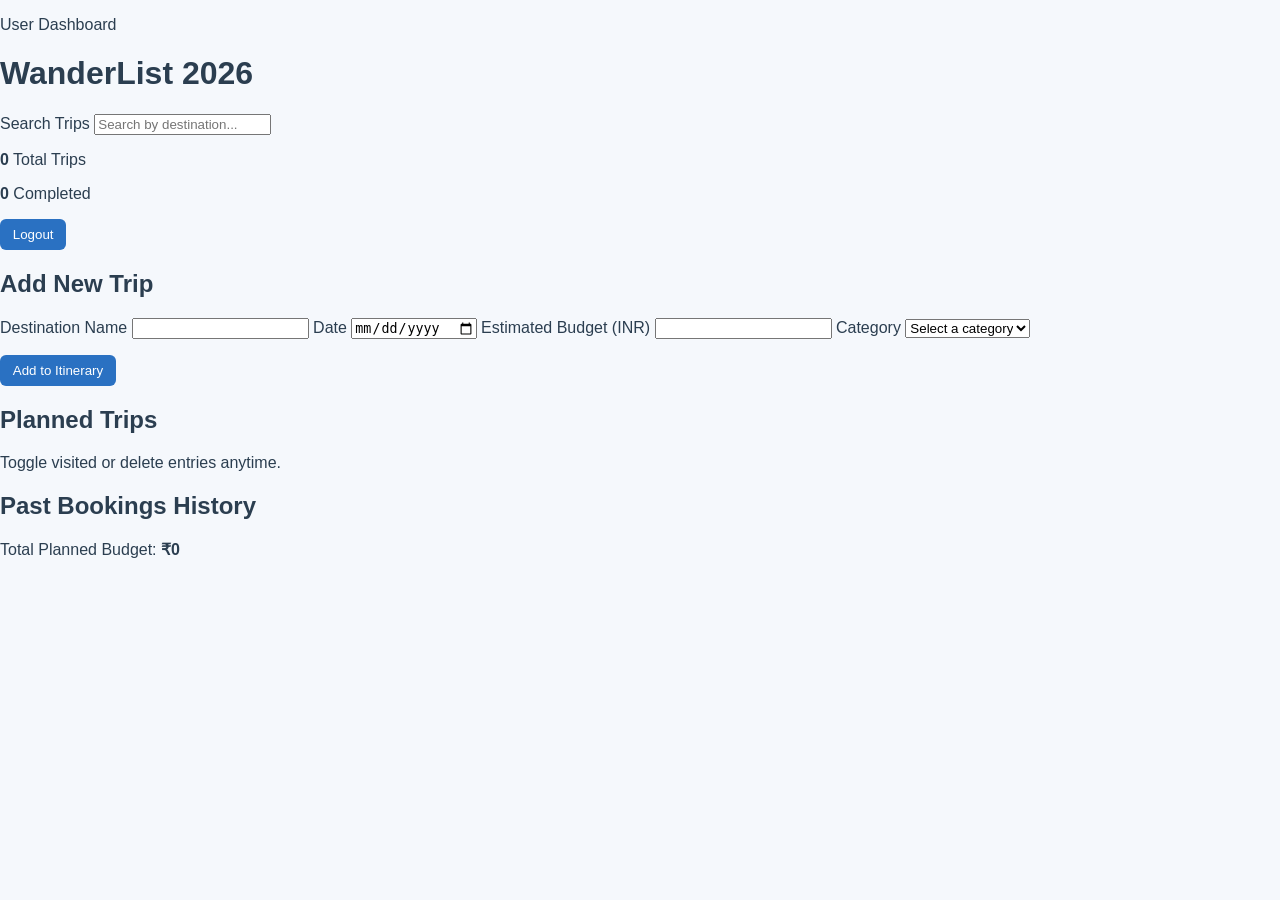
<file: dashboard.html>
<!DOCTYPE html>
<html lang="en">
  <head>
    <meta charset="UTF-8" />
    <meta name="viewport" content="width=device-width, initial-scale=1.0" />
    <title>Dashboard - WanderList 2026</title>
    <link rel="stylesheet" href="styles.css" />
  </head>
  <body>
    <header class="app-header">
      <div>
        <p class="eyebrow">User Dashboard</p>
        <h1>WanderList 2026</h1>
        <p id="welcome-user" class="welcome-user"></p>
      </div>
      <div class="header-tools">
        <label class="search-group" for="search-input">
          <span>Search Trips</span>
          <input id="search-input" type="search" placeholder="Search by destination..." />
        </label>
        <div class="stats" aria-live="polite">
          <p><strong id="total-trips">0</strong> Total Trips</p>
          <p><strong id="visited-trips">0</strong> Completed</p>
        </div>
        <button id="logout-btn" class="btn-link btn-link-outline" type="button">Logout</button>
      </div>
    </header>

    <main class="dashboard">
      <section class="panel form-panel">
        <h2>Add New Trip</h2>
        <form id="trip-form" novalidate>
          <label for="destination">Destination Name</label>
          <input id="destination" name="destination" type="text" list="popular-destinations" required />
          <datalist id="popular-destinations">
            <option value="Goa"></option>
            <option value="Manali"></option>
            <option value="Jaipur"></option>
            <option value="Udaipur"></option>
            <option value="Kerala"></option>
            <option value="Rishikesh"></option>
            <option value="Leh-Ladakh"></option>
            <option value="Darjeeling"></option>
            <option value="Andaman Islands"></option>
          </datalist>

          <label for="date">Date</label>
          <input id="date" name="date" type="date" required />

          <label for="budget">Estimated Budget (INR)</label>
          <input id="budget" name="budget" type="number" min="1" step="1" required />

          <label for="category">Category</label>
          <select id="category" name="category" required>
            <option value="">Select a category</option>
            <option value="Adventure">Adventure</option>
            <option value="Relax">Relax</option>
            <option value="Work">Work</option>
            <option value="Culture">Culture</option>
          </select>

          <p id="form-error" class="error-message" aria-live="polite"></p>
          <button class="btn-add" type="submit">Add to Itinerary</button>
        </form>
      </section>

      <section class="panel list-panel">
        <div class="list-header">
          <h2>Planned Trips</h2>
          <p class="hint">Toggle visited or delete entries anytime.</p>
        </div>
        <div id="empty-state" class="empty-state" hidden>
          No trips planned yet! Start by adding one above.
        </div>
        <div id="trip-grid" class="trip-grid" aria-live="polite"></div>
      </section>
    </main>

    <section class="panel history-panel">
      <h2>Past Bookings History</h2>
      <div id="history-empty" class="empty-state" hidden>No past bookings yet.</div>
      <ul id="history-list" class="history-list"></ul>
    </section>

    <footer class="budget-summary" aria-live="polite">
      Total Planned Budget: <strong id="budget-total">₹0</strong>
    </footer>

    <template id="trip-card-template">
      <article class="trip-card">
        <header>
          <h3 class="trip-destination"></h3>
          <p class="trip-date"></p>
        </header>
        <div class="trip-meta">
          <p><span>Budget:</span> <strong class="trip-budget"></strong></p>
          <p><span>Category:</span> <strong class="trip-category"></strong></p>
        </div>
        <footer>
          <label class="visited-toggle">
            <input type="checkbox" class="visited-input" />
            Mark as Visited
          </label>
          <button class="delete-btn" type="button" aria-label="Delete trip">🗑</button>
        </footer>
      </article>
    </template>

    <script src="script.js"></script>
  </body>
</html>
</file>
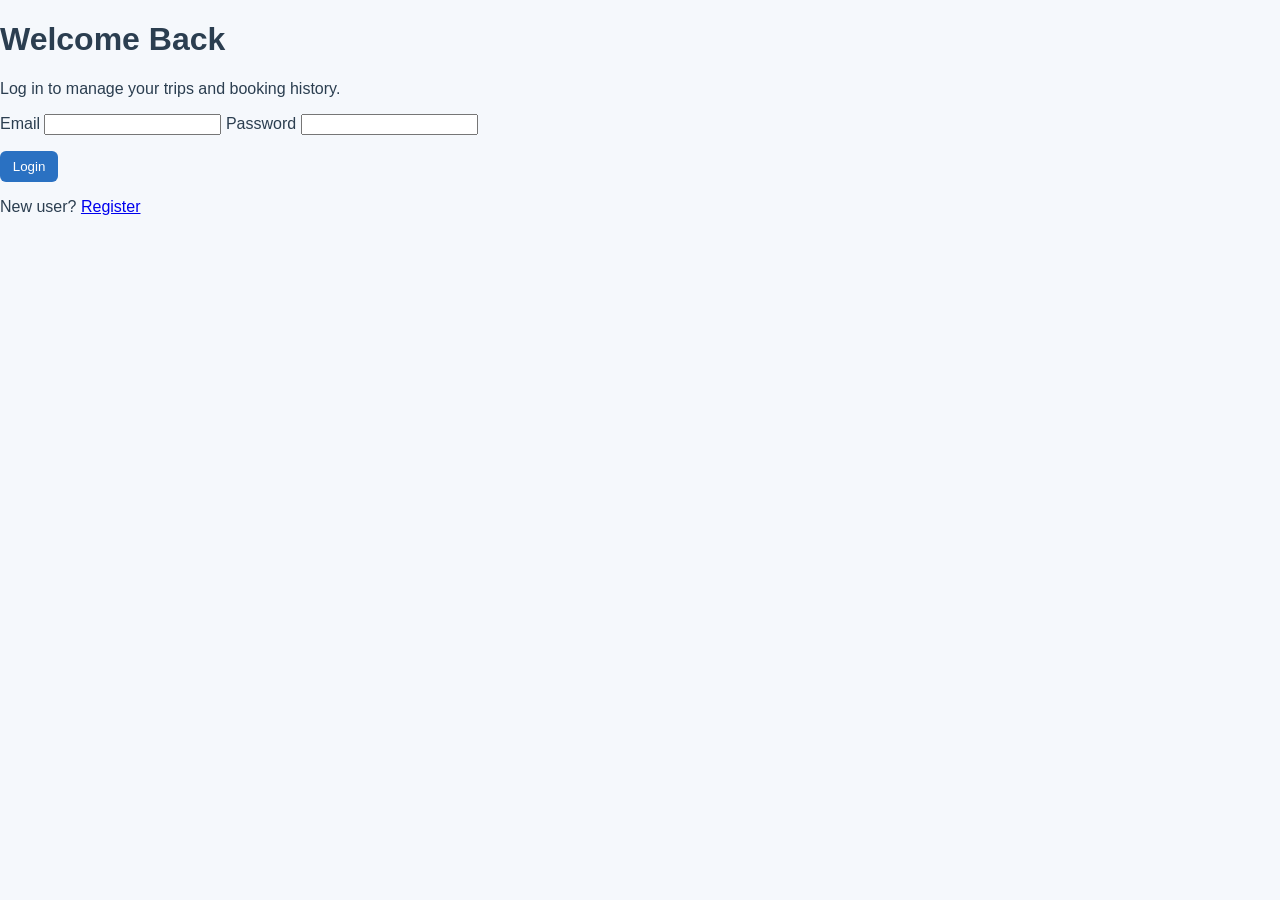
<file: login.html>
<!DOCTYPE html>
<html lang="en">
  <head>
    <meta charset="UTF-8" />
    <meta name="viewport" content="width=device-width, initial-scale=1.0" />
    <title>Login - WanderList 2026</title>
    <link rel="stylesheet" href="styles.css" />
  </head>
  <body class="auth-page">
    <main class="auth-card">
      <h1>Welcome Back</h1>
      <p>Log in to manage your trips and booking history.</p>
      <form id="login-form" class="auth-form" novalidate>
        <label for="email">Email</label>
        <input id="email" name="email" type="email" required />

        <label for="password">Password</label>
        <input id="password" name="password" type="password" required />

        <p id="auth-error" class="error-message" aria-live="polite"></p>
        <button class="btn-add" type="submit">Login</button>
      </form>
      <p class="auth-switch">New user? <a href="register.html">Register</a></p>
    </main>

    <script src="auth.js"></script>
  </body>
</html>
</file>
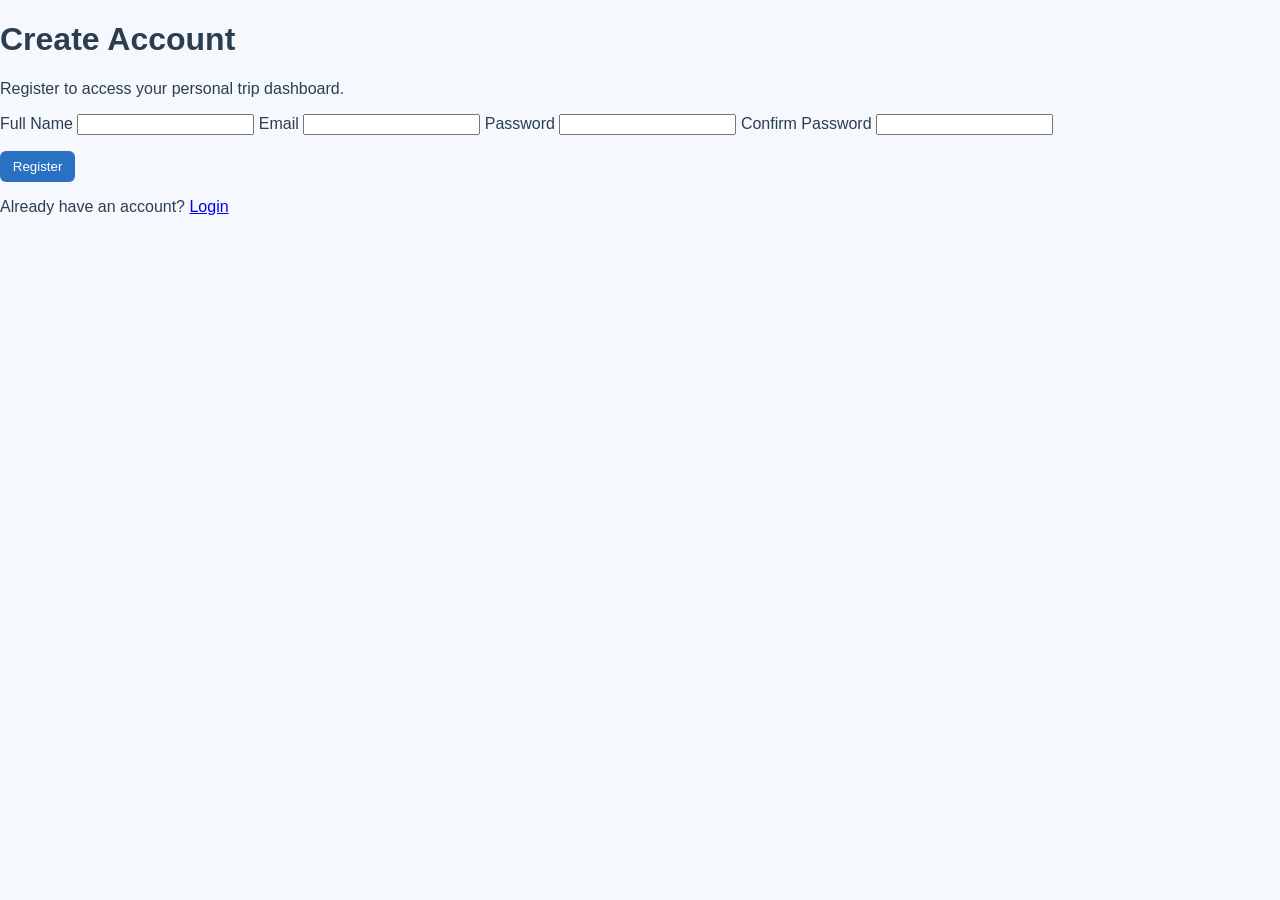
<file: register.html>
<!DOCTYPE html>
<html lang="en">
  <head>
    <meta charset="UTF-8" />
    <meta name="viewport" content="width=device-width, initial-scale=1.0" />
    <title>Register - WanderList 2026</title>
    <link rel="stylesheet" href="styles.css" />
  </head>
  <body class="auth-page">
    <main class="auth-card">
      <h1>Create Account</h1>
      <p>Register to access your personal trip dashboard.</p>
      <form id="register-form" class="auth-form" novalidate>
        <label for="name">Full Name</label>
        <input id="name" name="name" required />

        <label for="email">Email</label>
        <input id="email" name="email" type="email" required />

        <label for="password">Password</label>
        <input id="password" name="password" type="password" minlength="6" required />

        <label for="confirm-password">Confirm Password</label>
        <input id="confirm-password" name="confirmPassword" type="password" minlength="6" required />

        <p id="auth-error" class="error-message" aria-live="polite"></p>
        <button class="btn-add" type="submit">Register</button>
      </form>
      <p class="auth-switch">Already have an account? <a href="login.html">Login</a></p>
    </main>

    <script src="auth.js"></script>
  </body>
</html>
</file>
<file: styles.css>
:root {
  --bg: #f5f8fc;
  --panel: #ffffff;
  --line: #c4d5e6;
  --title: #1f3b57;
  --text: #2b3e50;
  --ok: #2e7d32;
  --warn: #ef6c00;
  --danger: #c62828;
  --chip: #eaf2fb;
}

* {
  box-sizing: border-box;
}

body {
  margin: 0;
  font-family: Arial, sans-serif;
  background: var(--bg);
  color: var(--text);
}

.page-header {
  padding: 1rem;
  text-align: center;
  background: #dcebf9;
  border-bottom: 2px solid var(--line);
}

.page-header h1 {
  margin: 0 0 0.4rem;
  color: var(--title);
}

.columns {
  display: grid;
  grid-template-columns: repeat(auto-fit, minmax(260px, 1fr));
  gap: 1rem;
  padding: 1rem;
}

.col {
  background: var(--panel);
  border: 2px solid var(--line);
  border-radius: 8px;
  padding: 0.8rem;
}

.col h2 {
  font-size: 1.1rem;
  margin: 0 0 0.8rem;
  color: var(--title);
}

.card {
  border: 1px solid var(--line);
  background: #fafdff;
  border-radius: 6px;
  padding: 0.7rem;
  margin-bottom: 0.7rem;
}

.card h3 {
  margin: 0 0 0.45rem;
}

.chip-wrap {
  display: flex;
  flex-wrap: wrap;
  gap: 0.5rem;
}

.chip {
  background: var(--chip);
  border: 1px solid var(--line);
  border-radius: 16px;
  padding: 0.35rem 0.7rem;
  font-size: 0.9rem;
}

.alert {
  border: 1px solid #f3c1c1;
  background: #fff2f2;
  color: var(--danger);
  border-radius: 6px;
  padding: 0.6rem;
  margin-bottom: 0.7rem;
  font-weight: 700;
}

.list {
  margin: 0;
  padding-left: 1rem;
}

.form textarea {
  width: 100%;
  margin: 0.4rem 0 0.6rem;
  border: 1px solid var(--line);
  border-radius: 5px;
  padding: 0.45rem;
  font: inherit;
}

button {
  border: none;
  border-radius: 6px;
  padding: 0.5rem 0.8rem;
  background: #2a71c2;
  color: #fff;
  cursor: pointer;
}

button:hover {
  background: #205d9f;
}

.status-ok { color: var(--ok); font-weight: 700; }
.status-warn { color: var(--warn); font-weight: 700; }
.status-danger { color: var(--danger); font-weight: 700; }
</file>
